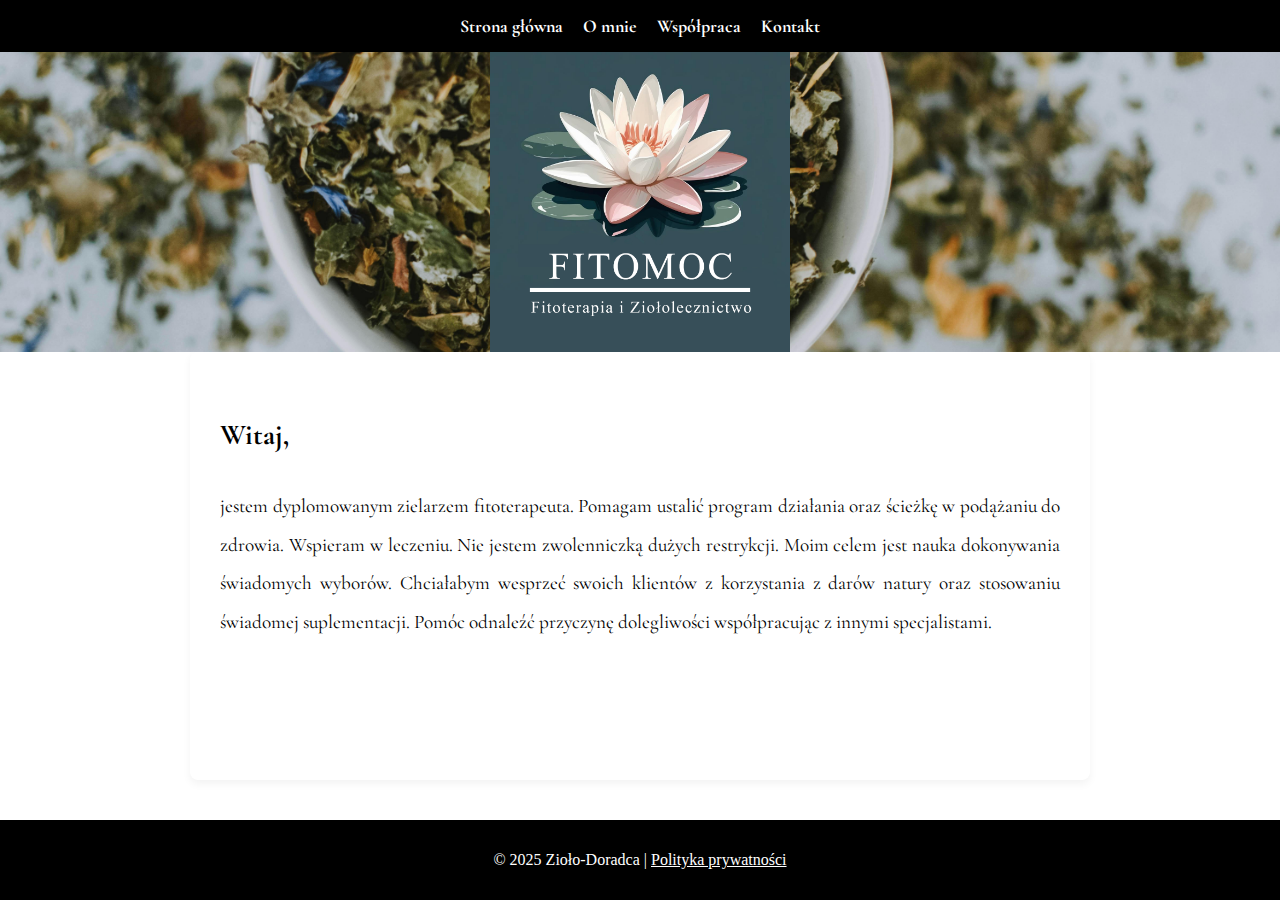
<file: index.html>
<!DOCTYPE html>
<html lang="pl">
<head>
  <link href="https://fonts.googleapis.com/css2?family=Cormorant+Garamond:wght@500;700&family=Merriweather&display=swap" rel="stylesheet">
  <link rel="icon" href="favicon.ico">
  <meta charset="UTF-8">
  <meta name="viewport" content="width=device-width, initial-scale=1.0">
  <title>Zioło-Doradca</title>
  <link rel="stylesheet" href="style.css">
</head>
<body>
  <div class="wrapper">
    <nav>
      <ul>
        <li><a href="index.html">Strona główna</a></li>
        <li><a href="omnie.html">O mnie</a></li>
        <li><a href="wspolpraca.html">Współpraca</a></li>
        <li><a href="kontakt.html">Kontakt</a></li>
      </ul>
    </nav>

    <header>
      <img src="logo.png" alt="Zioło-Doradca" class="logo">
    </header>

    <main>
      <section>
        <h2>Witaj,</h2>
        <p>jestem dyplomowanym zielarzem fitoterapeuta. Pomagam ustalić program działania oraz ścieżkę w podążaniu do zdrowia. Wspieram w leczeniu. Nie jestem zwolenniczką dużych restrykcji. Moim celem jest nauka dokonywania świadomych wyborów.
Chciałabym wesprzeć swoich klientów z korzystania z darów natury oraz stosowaniu świadomej suplementacji. Pomóc odnaleźć przyczynę dolegliwości współpracując z innymi specjalistami. </p>
      </section>
    </main>

<footer>
  <p>&copy; 2025 Zioło-Doradca | <a href="polityka.html">Polityka prywatności</a></p>
</footer>

  </div>
</body>
</html>
</file>
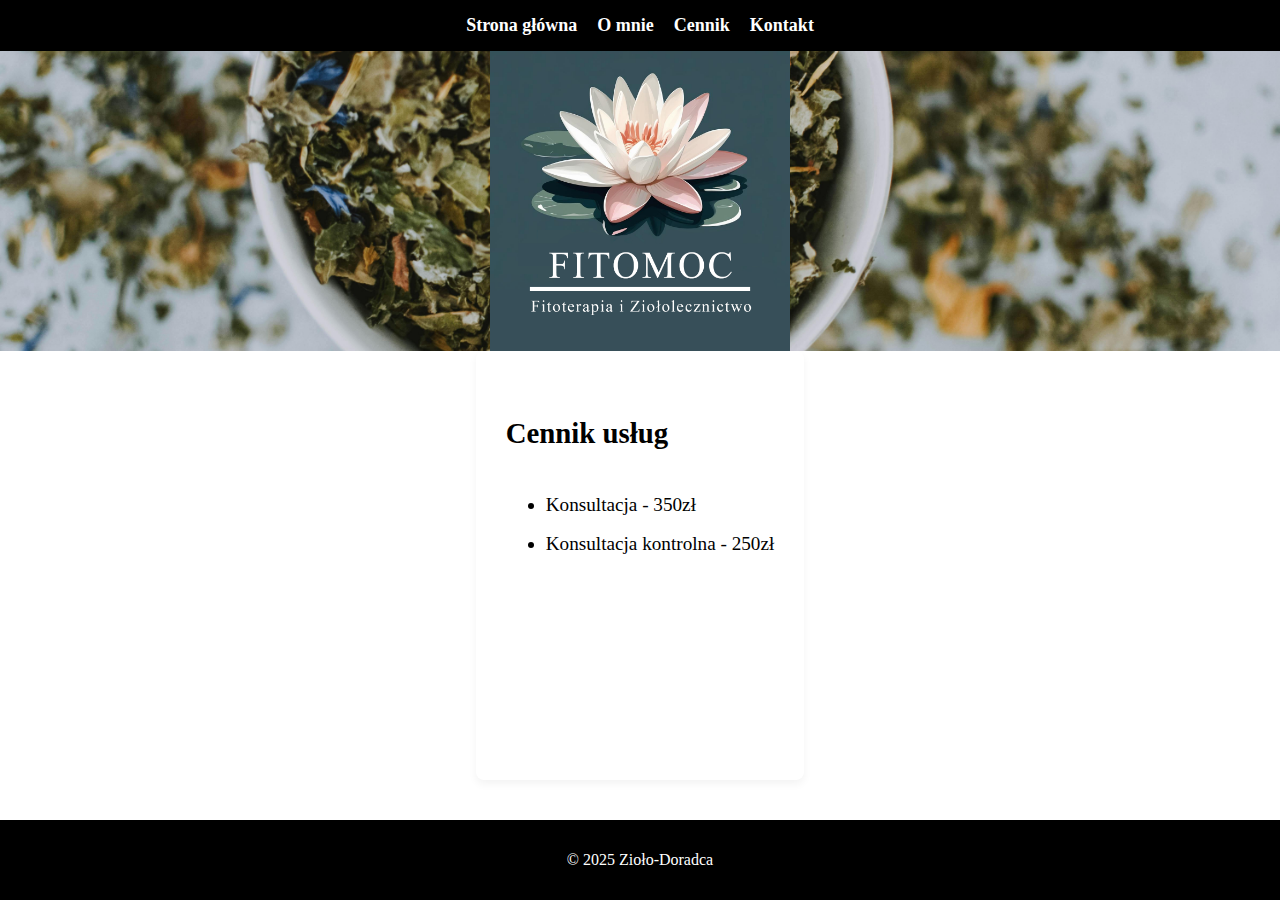
<file: cennik.html>
<!DOCTYPE html>
<html lang="pl">
<head>
  <meta charset="UTF-8">
  <meta name="viewport" content="width=device-width, initial-scale=1.0">
  <title>Cennik - Zioło-Doradca</title>
  <link rel="stylesheet" href="style.css">
</head>
<body>
  <div class="wrapper">
  <nav>
    <ul>
      <li><a href="index.html">Strona główna</a></li>
      <li><a href="omnie.html">O mnie</a></li>
      <li><a href="cennik.html">Cennik</a></li>
      <li><a href="kontakt.html">Kontakt</a></li>
    </ul>
  </nav>
          <header>
      <img src="logo.png" alt="Zioło-Doradca" class="logo">
    </header>
  <main>
    <h2>Cennik usług</h2>
    <ul>
      <li>Konsultacja - 350zł</li>
      <li>Konsultacja kontrolna - 250zł</li>
    </ul>
  </main>
  <footer>
    <p>&copy; 2025 Zioło-Doradca</p>
  </footer>
  </div>
</body>
</html>
</file>
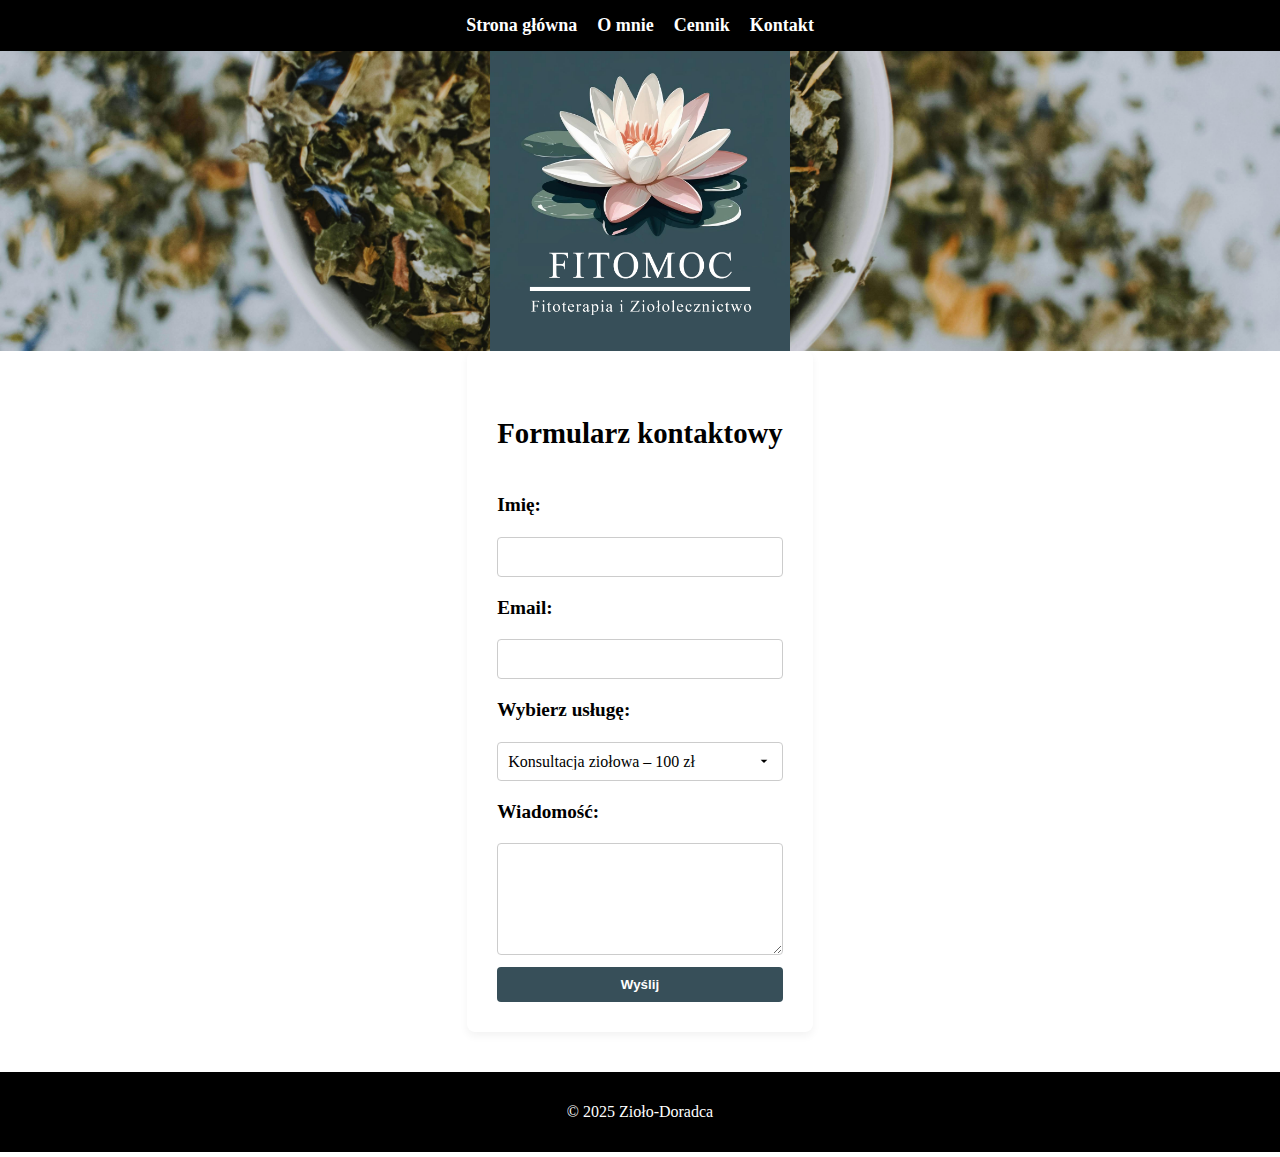
<file: kontakt.html>
<!DOCTYPE html>
<html lang="pl">

<head>
  <meta charset="UTF-8">
  <title>Kontakt - Zioło-Doradca</title>
  <link rel="stylesheet" href="style.css">
</head>

<body>
  <div class="wrapper">
    <nav>
      <ul>
        <li><a href="index.html">Strona główna</a></li>
        <li><a href="omnie.html">O mnie</a></li>
        <li><a href="cennik.html">Cennik</a></li>
        <li><a href="kontakt.html">Kontakt</a></li>
      </ul>
    </nav>
    <header>
      <img src="logo.png" alt="Zioło-Doradca" class="logo">
    </header>
    <main>
      <h2>Formularz kontaktowy</h2>
      <form action="https://formsubmit.co/pluczy10@gmail.com" method="POST">
        <input type="hidden" name="_next" value="https://grzegorzkalarus.github.io/ziolodoractwo/thanks.html">
        <input type="hidden" name="_captcha" value="false">

        <label for="name">Imię:</label>
        <input type="text" id="name" name="Imię" required>

        <label for="email">Email:</label>
        <input type="email" id="email" name="Email" required>

        <label for="service">Wybierz usługę:</label>
        <select id="service" name="Usługa">
          <option value="Konsultacja ziołowa">Konsultacja ziołowa – 100 zł</option>
          <option value="Indywidualna receptura">Indywidualna receptura – 50 zł</option>
          <option value="Ziołowy plan terapii">Ziołowy plan terapii – 150 zł</option>
          <option value="Inna">Inna</option>
        </select>

        <label for="message">Wiadomość:</label>
        <textarea id="message" name="Treść wiadomości" rows="5" required></textarea>

        <button type="submit">Wyślij</button>
      </form>
    </main>
    <footer>
      <p>&copy; 2025 Zioło-Doradca</p>
    </footer>
  </div>
  <script src="script.js"></script>
</body>

</html>
</file>
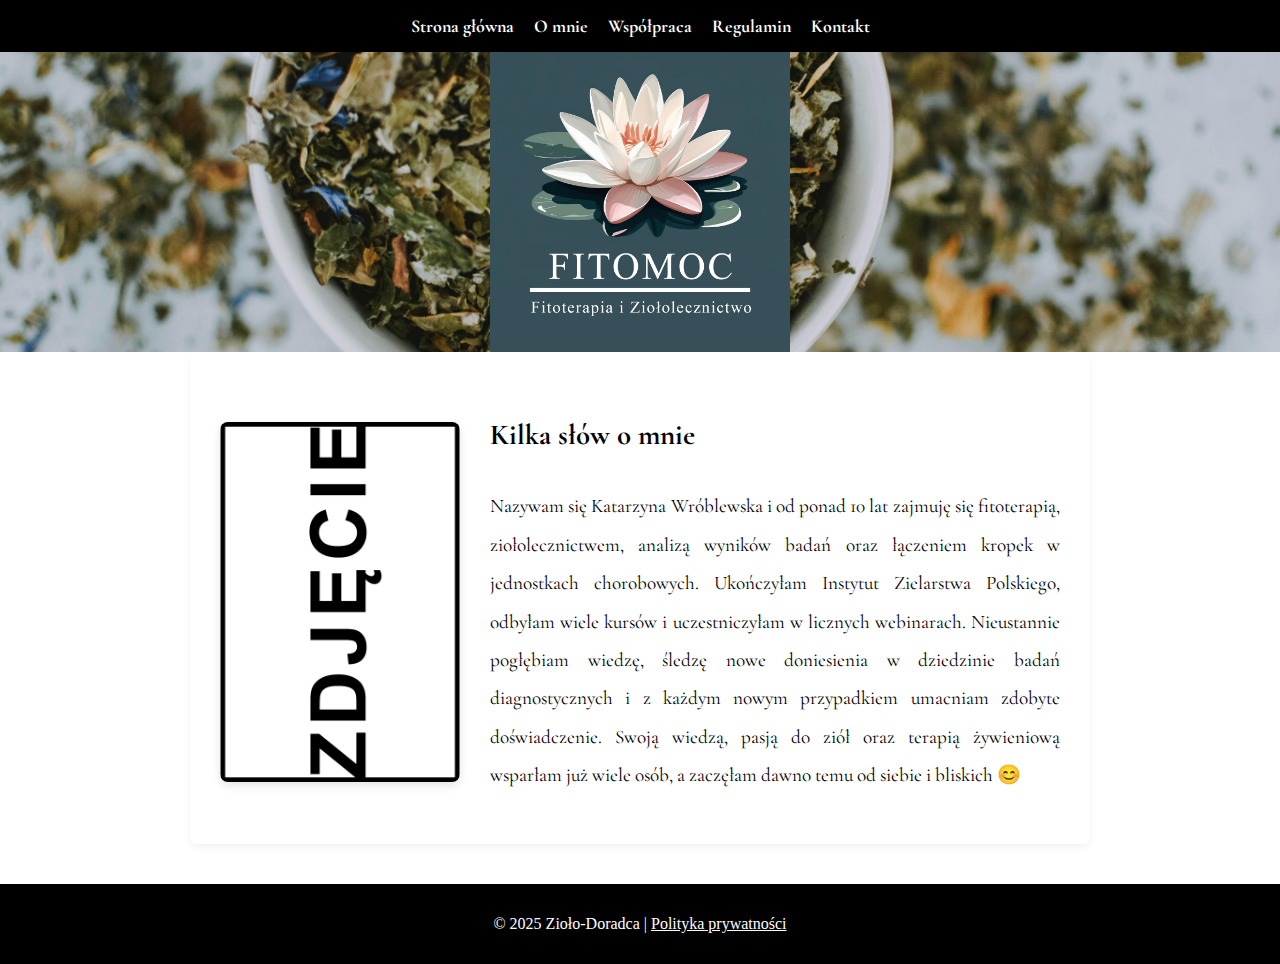
<file: omnie.html>
<!DOCTYPE html>
<html lang="pl">
<head>
  <meta charset="UTF-8">
  <meta name="viewport" content="width=device-width, initial-scale=1.0">
  <title>O mnie - Zioło-Doradca</title>
  <link rel="stylesheet" href="style.css">
  <link href="https://fonts.googleapis.com/css2?family=Cormorant+Garamond:wght@500;700&family=Merriweather&display=swap" rel="stylesheet">
</head>
  <div class="wrapper">
<body>
  <nav>
    <ul>
      <li><a href="index.html">Strona główna</a></li>
      <li><a href="omnie.html">O mnie</a></li>
      <li><a href="wspolpraca.html">Współpraca</a></li>
      <li><a href="regulamin.html">Regulamin</a></li>
      <li><a href="kontakt.html">Kontakt</a></li>
    </ul>
  </nav>
      <header>
      <img src="logo.png" alt="Zioło-Doradca" class="logo">
    </header>
<main>
  <div class="about-container">
    <img src="myPhoto.png" alt="Moje zdjęcie" class="about-photo">
    <div class="about-text">
      <h2>Kilka słów o mnie</h2>
      <p>
        Nazywam się Katarzyna Wróblewska i od ponad 10 lat zajmuję się fitoterapią, ziołolecznictwem, analizą wyników badań oraz łączeniem kropek w jednostkach chorobowych. Ukończyłam Instytut Zielarstwa Polskiego, odbyłam wiele kursów i uczestniczyłam w licznych webinarach. Nieustannie pogłębiam wiedzę, śledzę nowe doniesienia w dziedzinie badań diagnostycznych i z każdym nowym przypadkiem umacniam zdobyte doświadczenie. Swoją wiedzą, pasją do ziół oraz terapią żywieniową wsparłam już wiele osób, a zaczęłam dawno temu od siebie i bliskich 😊
      </p>
    </div>
  </div>
</main>

<footer>
  <p>&copy; 2025 Zioło-Doradca | <a href="polityka.html">Polityka prywatności</a></p>
</footer>

  </div>
</body>
</html>
</file>
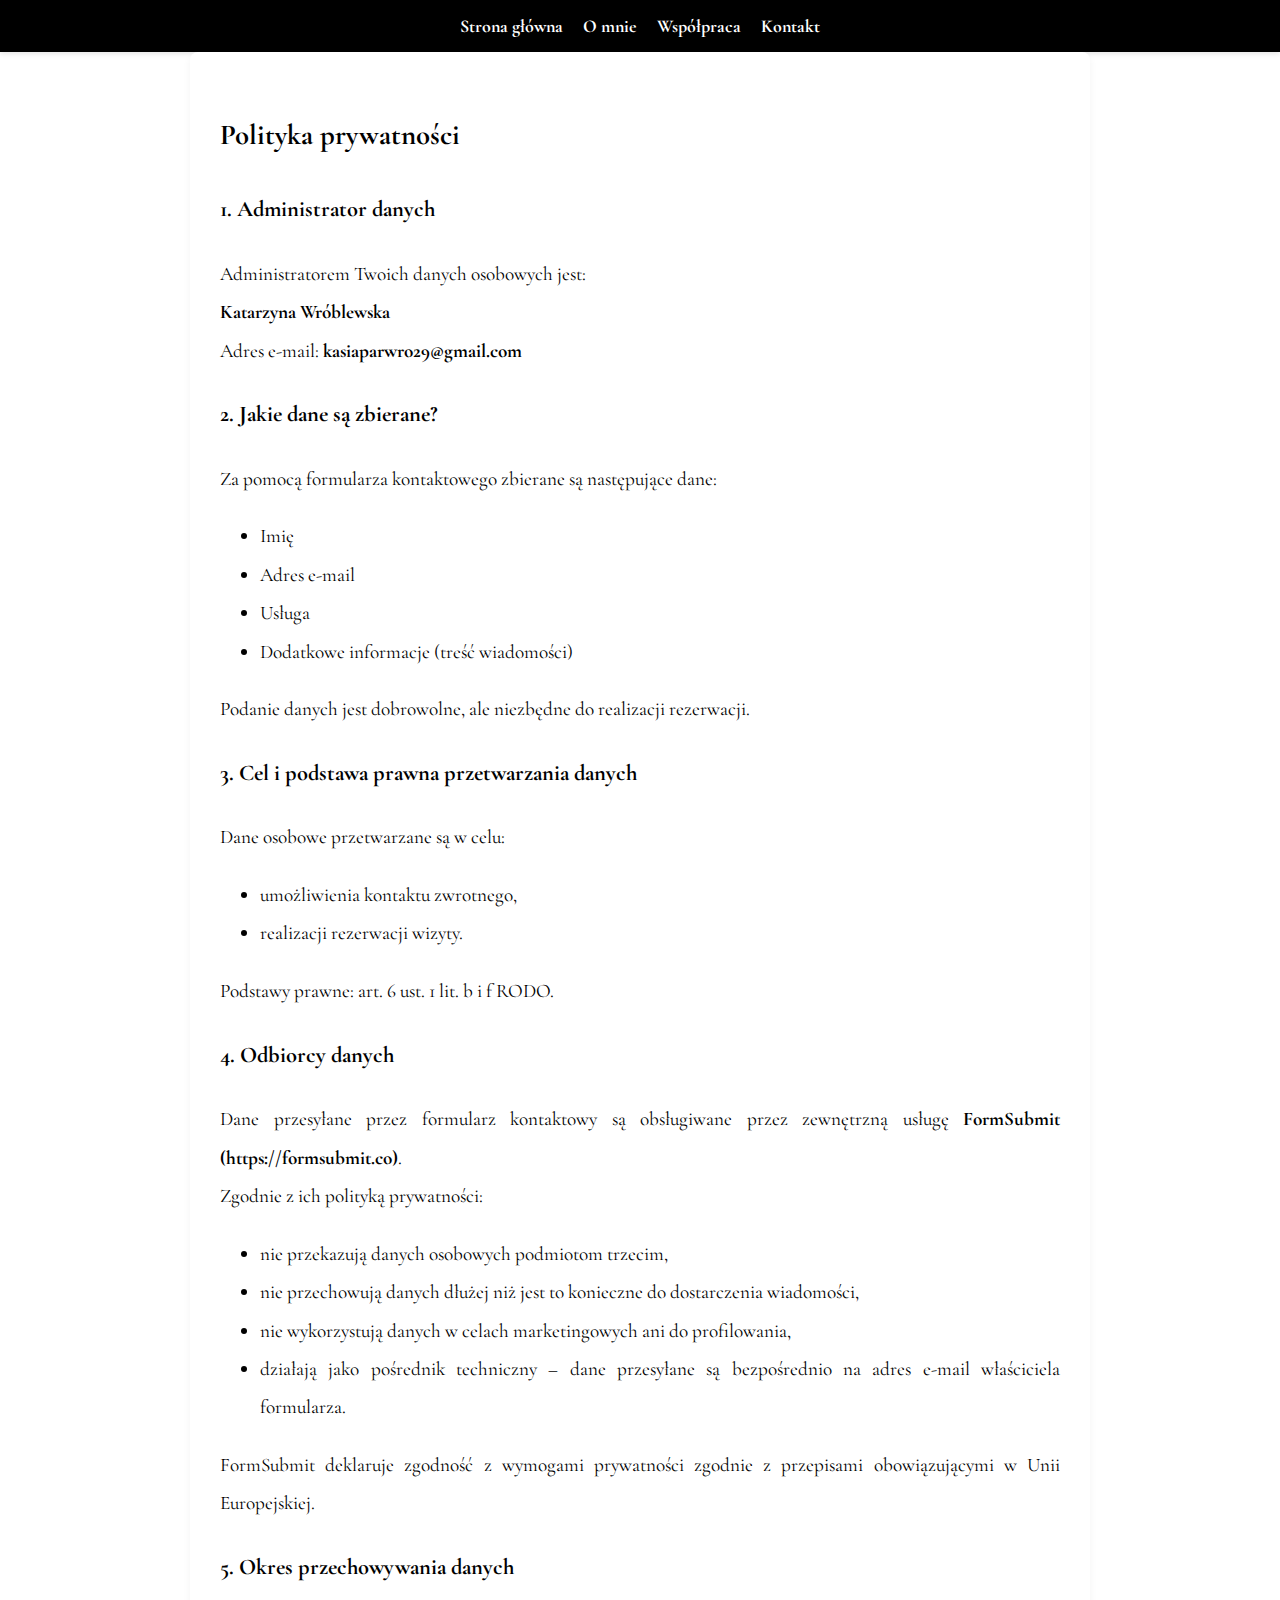
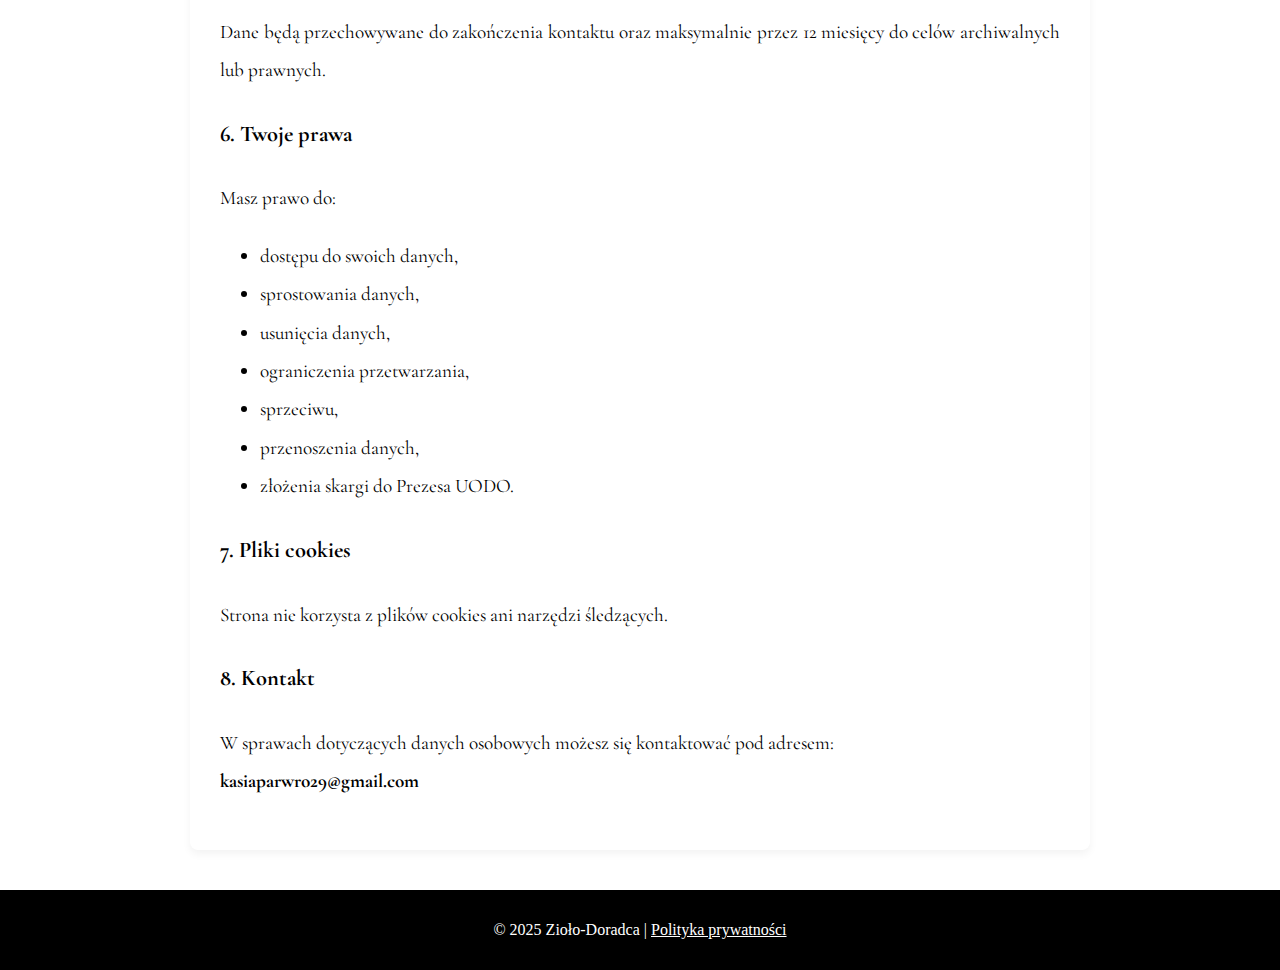
<file: polityka.html>
<!DOCTYPE html>
<html lang="pl">
<head>
  <meta charset="UTF-8">
  <title>Polityka prywatności - Zioło-Doradca</title>
  <link rel="stylesheet" href="style.css">
  <link rel="icon" href="favicon.ico">
  <link href="https://fonts.googleapis.com/css2?family=Cormorant+Garamond:wght@500;700&family=Merriweather&display=swap" rel="stylesheet">
</head>
<body>
  <nav>
    <ul>
      <li><a href="index.html">Strona główna</a></li>
      <li><a href="omnie.html">O mnie</a></li>
      <li><a href="wspolpraca.html">Współpraca</a></li>
      <li><a href="kontakt.html">Kontakt</a></li>
    </ul>
  </nav>
  <main>
    <h2>Polityka prywatności</h2>

    <h3>1. Administrator danych</h3>
    <p>Administratorem Twoich danych osobowych jest:<br>
    <strong>Katarzyna Wróblewska</strong><br>
    Adres e-mail: <strong>kasiaparwro29@gmail.com</strong></p>

    <h3>2. Jakie dane są zbierane?</h3>
    <p>Za pomocą formularza kontaktowego zbierane są następujące dane:</p>
    <ul>
      <li>Imię</li>
      <li>Adres e-mail</li>
      <li>Usługa</li>
      <li>Dodatkowe informacje (treść wiadomości)</li>
    </ul>
    <p>Podanie danych jest dobrowolne, ale niezbędne do realizacji rezerwacji.</p>

    <h3>3. Cel i podstawa prawna przetwarzania danych</h3>
    <p>Dane osobowe przetwarzane są w celu:</p>
    <ul>
      <li>umożliwienia kontaktu zwrotnego,</li>
      <li>realizacji rezerwacji wizyty.</li>
    </ul>
    <p>Podstawy prawne: art. 6 ust. 1 lit. b i f RODO.</p>

    <h3>4. Odbiorcy danych</h3>
    <p>Dane przesyłane przez formularz kontaktowy są obsługiwane przez zewnętrzną usługę <strong>FormSubmit (https://formsubmit.co)</strong>.<br>
    Zgodnie z ich polityką prywatności:</p>
    <ul>
      <li>nie przekazują danych osobowych podmiotom trzecim,</li>
      <li>nie przechowują danych dłużej niż jest to konieczne do dostarczenia wiadomości,</li>
      <li>nie wykorzystują danych w celach marketingowych ani do profilowania,</li>
      <li>działają jako pośrednik techniczny – dane przesyłane są bezpośrednio na adres e-mail właściciela formularza.</li>
    </ul>
    <p>FormSubmit deklaruje zgodność z wymogami prywatności zgodnie z przepisami obowiązującymi w Unii Europejskiej.</p>

    <h3>5. Okres przechowywania danych</h3>
    <p>Dane będą przechowywane do zakończenia kontaktu oraz maksymalnie przez 12 miesięcy do celów archiwalnych lub prawnych.</p>

    <h3>6. Twoje prawa</h3>
    <p>Masz prawo do:</p>
    <ul>
      <li>dostępu do swoich danych,</li>
      <li>sprostowania danych,</li>
      <li>usunięcia danych,</li>
      <li>ograniczenia przetwarzania,</li>
      <li>sprzeciwu,</li>
      <li>przenoszenia danych,</li>
      <li>złożenia skargi do Prezesa UODO.</li>
    </ul>

    <h3>7. Pliki cookies</h3>
    <p>Strona nie korzysta z plików cookies ani narzędzi śledzących.</p>

    <h3>8. Kontakt</h3>
    <p>W sprawach dotyczących danych osobowych możesz się kontaktować pod adresem:<br>
    <strong>kasiaparwro29@gmail.com</strong></p>
  </main>

  <footer>
    <p>&copy; 2025 Zioło-Doradca | <a href="polityka.html">Polityka prywatności</a></p>
  </footer>

  <script src="script.js"></script>
</body>
</html>
</file>
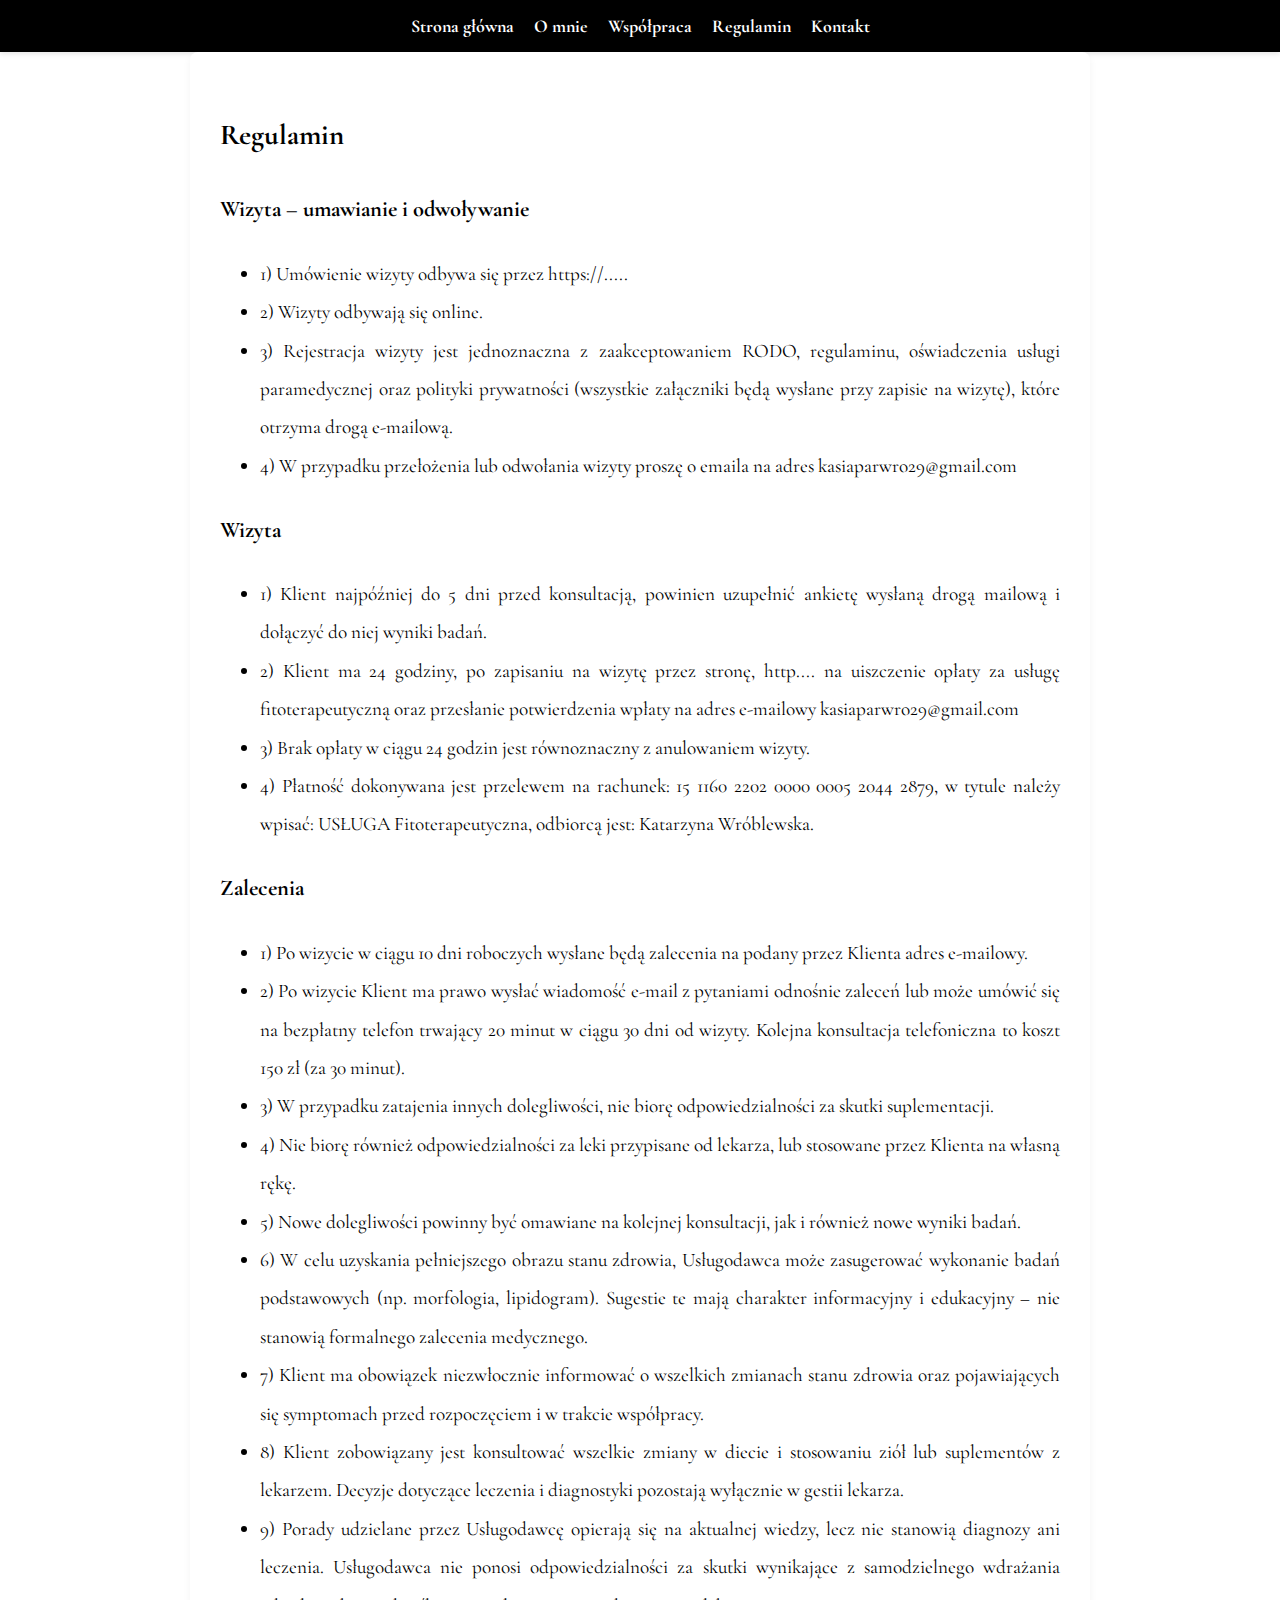
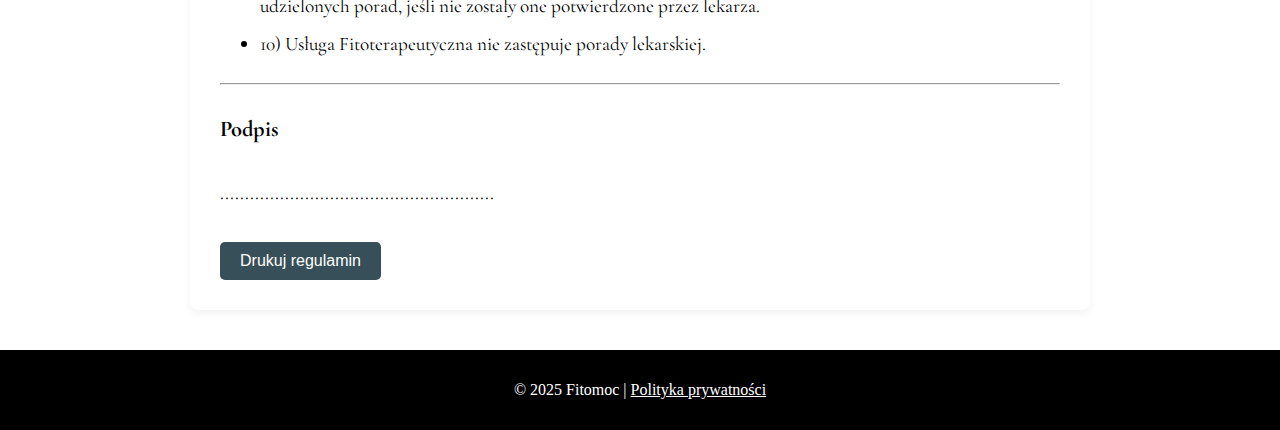
<file: regulamin.html>
<!DOCTYPE html>
<html lang="pl">
<head>
  <meta charset="UTF-8">
  <meta name="viewport" content="width=device-width, initial-scale=1.0">
  <title>Polityka prywatności - Fitomoc</title>
  <link rel="stylesheet" href="styleRegulamin.css">
  <link rel="icon" href="favicon.ico">
  <link href="https://fonts.googleapis.com/css2?family=Cormorant+Garamond:wght@500;700&family=Merriweather&display=swap" rel="stylesheet">
</head>
<body>
  <nav>
    <ul>
      <li><a href="index.html">Strona główna</a></li>
      <li><a href="omnie.html">O mnie</a></li>
      <li><a href="wspolpraca.html">Współpraca</a></li>
      <li><a href="regulamin.html">Regulamin</a></li>
      <li><a href="kontakt.html">Kontakt</a></li>
    </ul>
  </nav>
    <main>
    <h2>Regulamin</h2>

    <h3>Wizyta – umawianie i odwoływanie</h3>
    <ul>
      <li>1) Umówienie wizyty odbywa się przez https://.....</li>
      <li>2) Wizyty odbywają się online.</li>
      <li>3) Rejestracja wizyty jest jednoznaczna z zaakceptowaniem RODO, regulaminu, oświadczenia usługi paramedycznej oraz polityki prywatności (wszystkie załączniki będą wysłane przy zapisie na wizytę), które otrzyma drogą e-mailową.</li>
      <li>4) W przypadku przełożenia lub odwołania wizyty proszę o emaila na adres kasiaparwro29@gmail.com</li>
    </ul>

    <h3>Wizyta</h3>
    <ul>
      <li>1) Klient najpóźniej do 5 dni przed konsultacją, powinien uzupełnić ankietę wysłaną drogą mailową i dołączyć do niej wyniki badań.</li>
      <li>2) Klient ma 24 godziny, po zapisaniu na wizytę przez stronę, http.... na uiszczenie opłaty za usługę fitoterapeutyczną oraz przesłanie potwierdzenia wpłaty na adres e-mailowy kasiaparwro29@gmail.com</li>
      <li>3) Brak opłaty w ciągu 24 godzin jest równoznaczny z anulowaniem wizyty.</li>
      <li>4) Płatność dokonywana jest przelewem na rachunek: 15 1160 2202 0000 0005 2044 2879, w tytule należy wpisać: USŁUGA Fitoterapeutyczna, odbiorcą jest: Katarzyna Wróblewska.</li>
    </ul>

    <h3>Zalecenia</h3>
    <ul>
      <li>1) Po wizycie w ciągu 10 dni roboczych wysłane będą zalecenia na podany przez Klienta adres e-mailowy.</li>
      <li>2) Po wizycie Klient ma prawo wysłać wiadomość e-mail z pytaniami odnośnie zaleceń lub może umówić się na bezpłatny telefon trwający 20 minut w ciągu 30 dni od wizyty. Kolejna konsultacja telefoniczna to koszt 150 zł (za 30 minut).</li>
      <li>3) W przypadku zatajenia innych dolegliwości, nie biorę odpowiedzialności za skutki suplementacji.</li>
      <li>4) Nie biorę również odpowiedzialności za leki przypisane od lekarza, lub stosowane przez Klienta na własną rękę.</li>
      <li>5) Nowe dolegliwości powinny być omawiane na kolejnej konsultacji, jak i również nowe wyniki badań.</li>
      <li>6) W celu uzyskania pełniejszego obrazu stanu zdrowia, Usługodawca może zasugerować wykonanie badań podstawowych (np. morfologia, lipidogram). Sugestie te mają charakter informacyjny i edukacyjny – nie stanowią formalnego zalecenia medycznego.</li>
      <li>7) Klient ma obowiązek niezwłocznie informować o wszelkich zmianach stanu zdrowia oraz pojawiających się symptomach przed rozpoczęciem i w trakcie współpracy.</li>
      <li>8) Klient zobowiązany jest konsultować wszelkie zmiany w diecie i stosowaniu ziół lub suplementów z lekarzem. Decyzje dotyczące leczenia i diagnostyki pozostają wyłącznie w gestii lekarza.</li>
      <li>9) Porady udzielane przez Usługodawcę opierają się na aktualnej wiedzy, lecz nie stanowią diagnozy ani leczenia. Usługodawca nie ponosi odpowiedzialności za skutki wynikające z samodzielnego wdrażania udzielonych porad, jeśli nie zostały one potwierdzone przez lekarza.</li>
      <li>10) Usługa Fitoterapeutyczna nie zastępuje porady lekarskiej.</li>
    </ul>
    <hr style="margin-top: 10px;">

<section id="podpis" style="margin-top: 5px;">
  <h3>Podpis</h3>
  <p>.......................................................</p>


<button onclick="window.print()">Drukuj regulamin</button>
</section>

  </main>
  <footer>
    <p>&copy; 2025 Fitomoc | <a href="polityka.html">Polityka prywatności</a></p>
  </footer>

  <script src="script.js"></script>
</body>
</html>
</file>
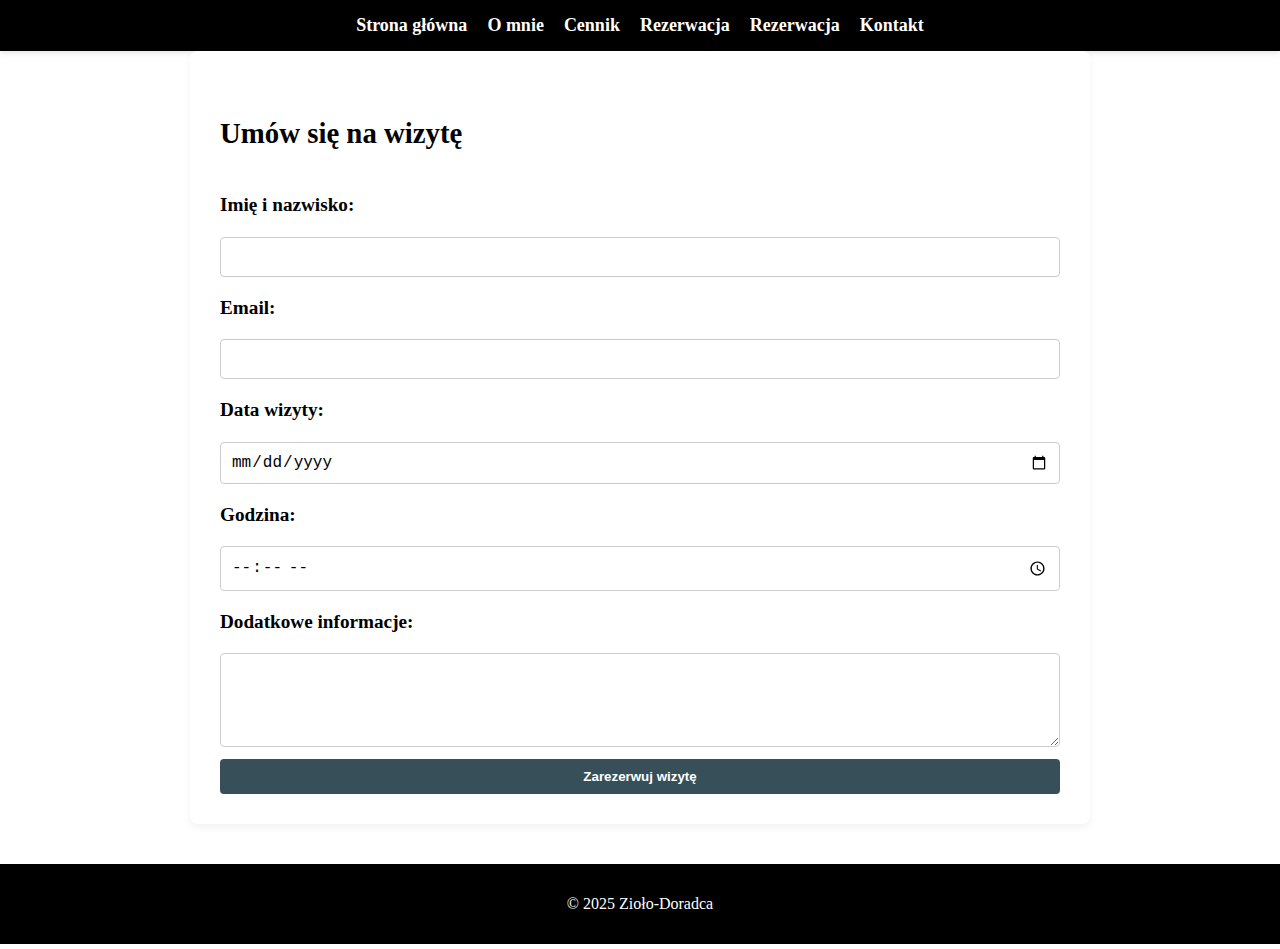
<file: rezerwacja.html>
<!DOCTYPE html>
<html lang="pl">
<head>
  <meta charset="UTF-8">
  <title>Rezerwacja wizyty - Zioło-Doradca</title>
  <link rel="stylesheet" href="style.css">
  <link rel="icon" href="favicon.ico">
</head>
<body>
  <nav>
    <ul>
      <li><a href="index.html">Strona główna</a></li>
      <li><a href="omnie.html">O mnie</a></li>
      <li><a href="cennik.html">Cennik</a></li>
      <li><a href="rezerwacja.html">Rezerwacja</a></li>
      <li><a href="regulamin.html">Rezerwacja</a></li>
      <li><a href="kontakt.html">Kontakt</a></li>
    </ul>
  </nav>
  <main>
    <h2>Umów się na wizytę</h2>
    <form action="https://formsubmit.co/TWOJ_EMAIL" method="POST">
      <input type="hidden" name="_next" value="https://grzegorzkalarus.github.io/TestForm/thanks.html">
      <input type="hidden" name="_captcha" value="false">

      <label for="name">Imię i nazwisko:</label>
      <input type="text" id="name" name="name" required>

      <label for="email">Email:</label>
      <input type="email" id="email" name="email" required>

      <label for="date">Data wizyty:</label>
      <input type="date" id="date" name="date" required>

      <label for="time">Godzina:</label>
      <input type="time" id="time" name="time" required>

      <label for="message">Dodatkowe informacje:</label>
      <textarea id="message" name="message" rows="4"></textarea>

      <button type="submit">Zarezerwuj wizytę</button>
    </form>
  </main>
  <footer>
    <p>&copy; 2025 Zioło-Doradca</p>
  </footer>
  <script src="script.js"></script>
</body>
</html>
</file>
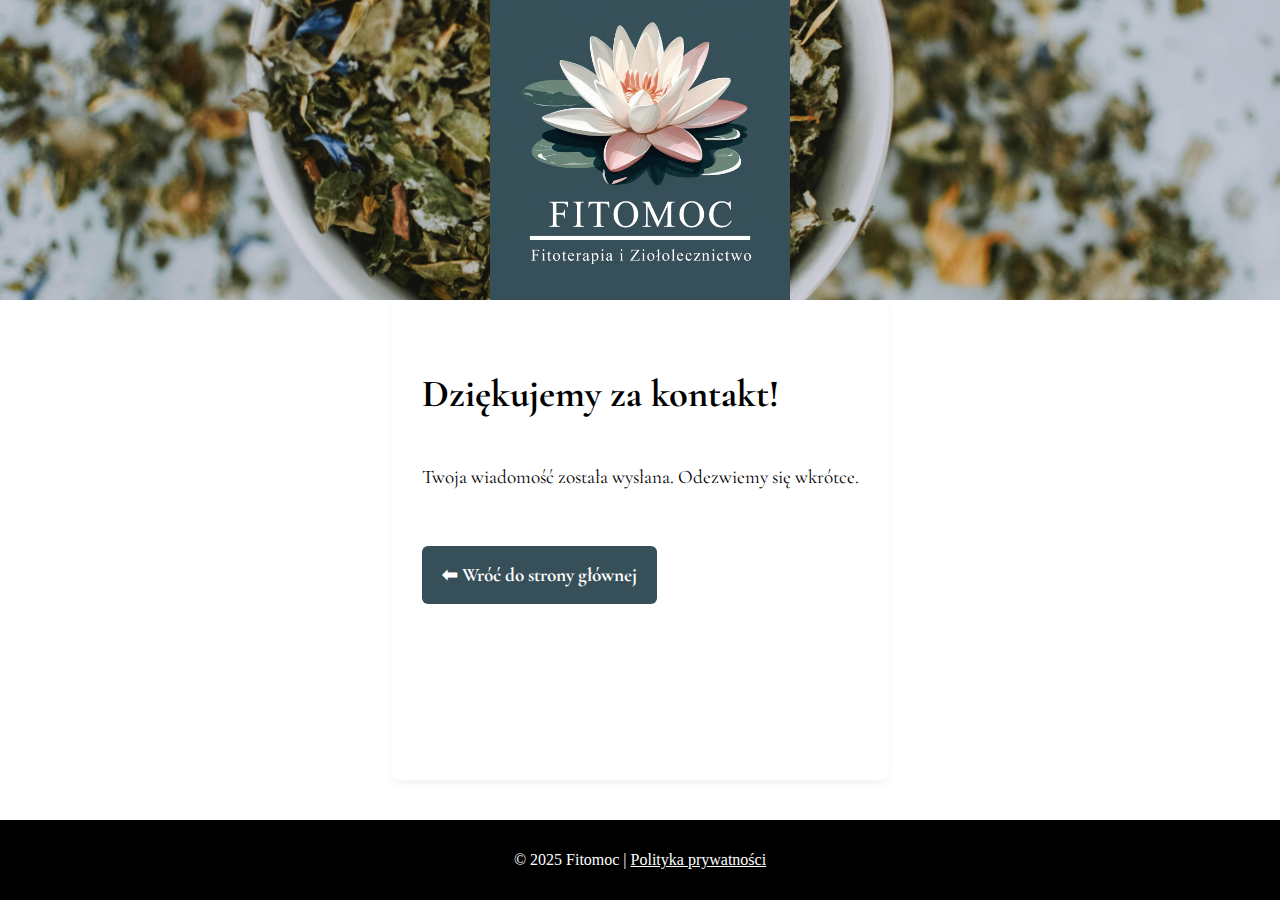
<file: thanks.html>
<!DOCTYPE html>
<html lang="pl">
<head>
  <meta charset="UTF-8">
  <meta name="viewport" content="width=device-width, initial-scale=1.0">
  <title>Dziękujemy!</title>
  <link href="https://fonts.googleapis.com/css2?family=Cormorant+Garamond:wght@500;700&family=Merriweather&display=swap" rel="stylesheet">
  <link rel="stylesheet" href="style.css">
</head>
<body>
  <div class="wrapper">
            <header>
      <img src="logo.png" alt="Fitomoc" class="logo">
    </header>
  <main>
    <h1>Dziękujemy za kontakt!</h1>
    <p>Twoja wiadomość została wysłana. Odezwiemy się wkrótce.</p>
    <a class="back-button" href="index.html">⬅ Wróć do strony głównej</a>
  </main>
<footer>
  <p>&copy; 2025 Fitomoc | <a href="polityka.html">Polityka prywatności</a></p>
</footer>

  </div>
</body>
</html>
</file>
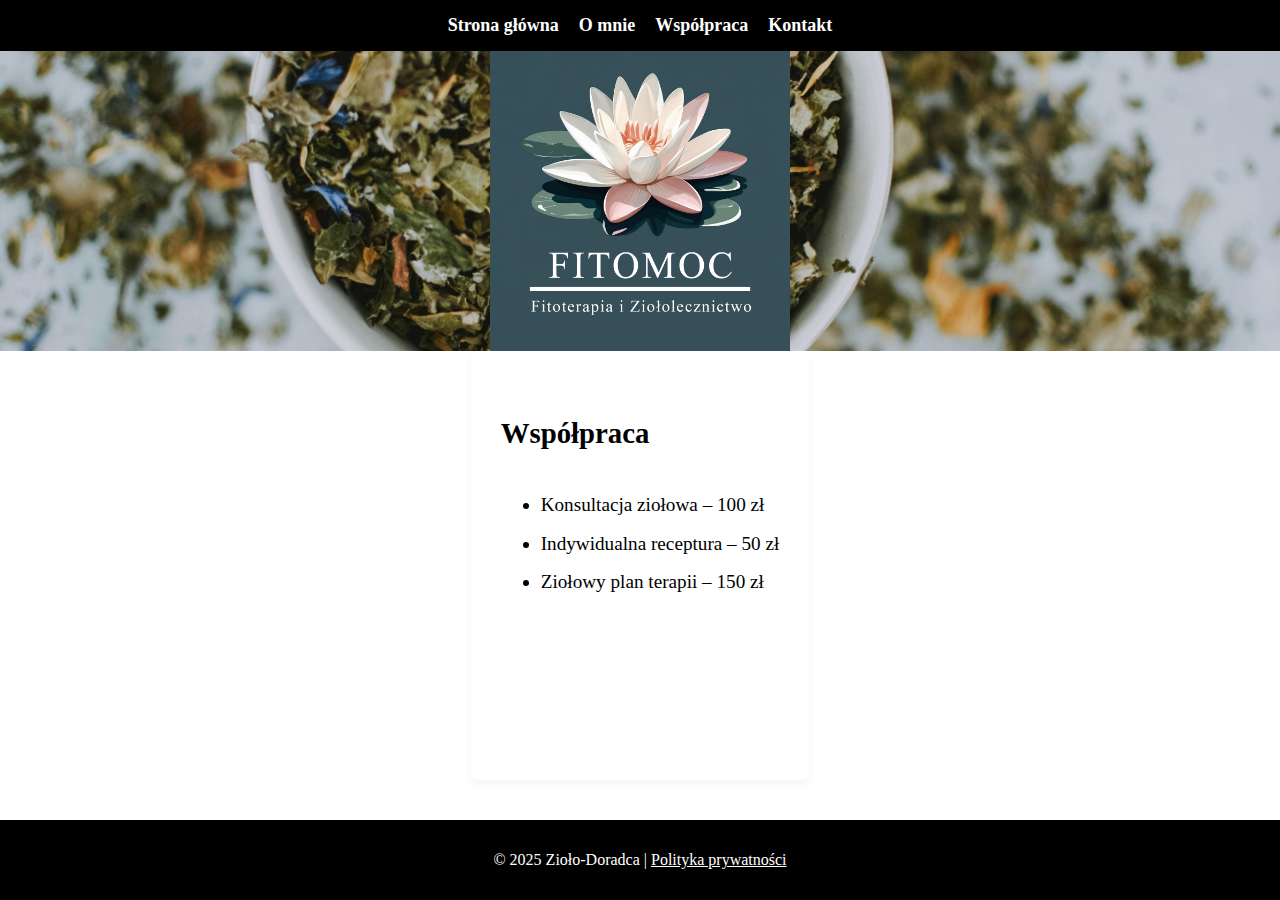
<file: wspolpraca.html>
<!DOCTYPE html>
<html lang="pl">
<head>
  <meta charset="UTF-8">
  <meta name="viewport" content="width=device-width, initial-scale=1.0">
  <title>Współpraca - Zioło-Doradca</title>
  <link rel="stylesheet" href="style.css">
</head>
<body>
  <div class="wrapper">
  <nav>
    <ul>
      <li><a href="index.html">Strona główna</a></li>
      <li><a href="omnie.html">O mnie</a></li>
      <li><a href="wspolpraca.html">Współpraca</a></li>
      <li><a href="kontakt.html">Kontakt</a></li>
    </ul>
  </nav>
          <header>
      <img src="logo.png" alt="Zioło-Doradca" class="logo">
    </header>
  <main>
    <h2>Współpraca</h2>
    <ul>
      <li>Konsultacja ziołowa – 100 zł</li>
      <li>Indywidualna receptura – 50 zł</li>
      <li>Ziołowy plan terapii – 150 zł</li>
    </ul>
  </main>
<footer>
  <p>&copy; 2025 Zioło-Doradca | <a href="polityka.html">Polityka prywatności</a></p>
</footer>

  </div>
</body>
</html>
</file>
<file: style.css>
* {
  box-sizing: border-box;
}

html, body {
  height: 100%;
  margin: 0;
  padding: 0;
  background-color: #ffffff;
}

nav {
  background-color: #000000;
  padding: 15px;
  box-shadow: 0 2px 5px rgba(0,0,0,0.1);
  font-family: 'Cormorant Garamond', serif;
  font-weight: 900;
  font-size: large;
}

nav ul {
  list-style-type: none;
  display: flex;
  gap: 20px;
  padding: 0;
  margin: 0;
  justify-content: center;
}

nav ul li a {
  color: white;
  text-decoration: none;
  transition: color 0.3s;
}

nav ul li a:hover {
  color: #ffd4dd;
}

header {
  background-image: url('background.jpg');
  background-size: cover;
  background-position: center;
  height: 300px;
  display: flex;
  align-items: center;
  justify-content: center;
  animation: fadeIn 1s ease-in-out;
  position: relative;
  text-align: center;
}

.wrapper {
  min-height: 100vh;
  display: flex;
  flex-direction: column;
}
main {
  flex: 1;
  padding: 30px;
  background-color: #ffffff;
  max-width: 900px;
  margin: auto;
  border-radius: 8px;
  box-shadow: 0 4px 8px rgba(0, 0, 0, 0.05);
  animation: fadeInUp 0.8s ease-in-out;
  font-family: 'Cormorant Garamond', serif;
  font-size: 1.2rem;
  line-height: 2;
  text-align: justify;
}

.about-container {
  display: flex;
   align-items: flex-start;
  gap: 30px;
  flex-wrap: wrap;
}

@media (max-width: 768px) {
  .about-photo {
    display: none !important;
  }
}
@media print {
      button, nav, footer {
        display: none;
      }
    }

.about-photo {
  max-width: 240px;
  border-radius: 8px;
  box-shadow: 0 4px 10px rgba(0,0,0,0.1);
  margin-top: 40px;
}



.about-text {
  flex: 1;
  min-width: 300px;
}

footer {
  background-color: #000000;
  color: white;
  text-align: center;
  padding: 15px;
  margin-top: 40px;
}

form {
  display: flex;
  flex-direction: column;
  gap: 12px;
}

label {
  font-weight: bold;
}

input, textarea {
  padding: 10px;
  border: 1px solid #ccc;
  border-radius: 4px;
  font-size: 1rem;
}

button {
  padding: 10px 20px;
  background-color: #374F59;
  color: white;
  font-weight: bold;
  border: none;
  border-radius: 4px;
  cursor: pointer;
  transition: background-color 0.3s ease;
}

button:hover {
  background-color: #567a8a;
}
a {
  color: white;
}

@keyframes fadeIn {
  from { opacity: 0; }
  to { opacity: 1; }
}

@keyframes fadeInUp {
  from {
    opacity: 0;
    transform: translateY(30px);
  }
  to {
    opacity: 1;
    transform: translateY(0);
  }
}


.back-button {
  display: inline-block;
  margin-top: 30px;
  background-color: #374F59;
  color: #ffffff;
  text-decoration: none;
  padding: 10px 20px;
  font-weight: bold;
  border-radius: 6px;
  transition: background-color 0.3s ease;
}

.back-button:hover {
  background-color: #567a8a;
}


.logo {
  max-width: 300px;
  height: auto;
  margin: 0 auto;
}
select {
  padding: 10px;
  border: 1px solid #ccc;
  border-radius: 4px;
  font-size: 1rem;
  background-color: white;
  color: #000;
  font-family: inherit;
  appearance: none;
  background-image: url('data:image/svg+xml;utf8,<svg fill="black" height="16" viewBox="0 0 24 24" width="16" xmlns="http://www.w3.org/2000/svg"><path d="M7 10l5 5 5-5z"/></svg>');
  background-repeat: no-repeat;
  background-position: right 10px center;
  background-size: 16px 16px;
}
</file>
<file: styleRegulamin.css>
* {
  box-sizing: border-box;
}

html, body {
  height: 100%;
  margin: 0;
  padding: 0;
  background-color: #ffffff;
}

nav {
  background-color: #000000;
  padding: 15px;
  box-shadow: 0 2px 5px rgba(0,0,0,0.1);
  font-family: 'Cormorant Garamond', serif;
  font-weight: 900;
  font-size: large;
}

nav ul {
  list-style-type: none;
  display: flex;
  gap: 20px;
  padding: 0;
  margin: 0;
  justify-content: center;
}

nav ul li a {
  color: white;
  text-decoration: none;
  transition: color 0.3s;
}

nav ul li a:hover {
  color: #ffd4dd;
}

header {
  background-image: url('background.jpg');
  background-size: cover;
  background-position: center;
  height: 300px;
  display: flex;
  align-items: center;
  justify-content: center;
  animation: fadeIn 1s ease-in-out;
  position: relative;
  text-align: center;
}

.wrapper {
  min-height: 100vh;
  display: flex;
  flex-direction: column;
}
main {
  flex: 1;
  padding: 30px;
  background-color: #ffffff;
  max-width: 900px;
  margin: auto;
  border-radius: 8px;
  box-shadow: 0 4px 8px rgba(0, 0, 0, 0.05);
  animation: fadeInUp 0.8s ease-in-out;
  font-family: 'Cormorant Garamond', serif;
  font-size: 1.2rem;
  line-height: 2;
  text-align: justify;
}

.about-container {
  display: flex;
   align-items: flex-start;
  gap: 30px;
  flex-wrap: wrap;
}

@media (max-width: 768px) {
  .about-photo {
    display: none !important;
  }
}
@media print {
      button, nav, footer, title, head {
        display: none;
      }
      body{
        font-size: 12px
      }
      main{
        font-size: 12px
      }
    }

.about-photo {
  max-width: 240px;
  border-radius: 8px;
  box-shadow: 0 4px 10px rgba(0,0,0,0.1);
  margin-top: 40px;
}



.about-text {
  flex: 1;
  min-width: 300px;
}

footer {
  background-color: #000000;
  color: white;
  text-align: center;
  padding: 15px;
  margin-top: 40px;
}

form {
  display: flex;
  flex-direction: column;
  gap: 12px;
}

label {
  font-weight: bold;
}

input, textarea {
  padding: 10px;
  border: 1px solid #ccc;
  border-radius: 4px;
  font-size: 1rem;
}

button {
  background-color: #374F59;
  color: white;
    margin-top: 10px;
    padding: 10px 20px;
    font-size: 16px; 
    border: none;
    border-radius: 5px;
    cursor: pointer;
  transition: background-color 0.3s ease;
}

button:hover {
  background-color: #567a8a;
}
a {
  color: white;
}

@keyframes fadeIn {
  from { opacity: 0; }
  to { opacity: 1; }
}

@keyframes fadeInUp {
  from {
    opacity: 0;
    transform: translateY(30px);
  }
  to {
    opacity: 1;
    transform: translateY(0);
  }
}


.back-button {
  display: inline-block;
  margin-top: 30px;
  background-color: #81c784;
  color: #1b5e20;
  text-decoration: none;
  padding: 10px 20px;
  font-weight: bold;
  border-radius: 6px;
  transition: background-color 0.3s ease;
}

.back-button:hover {
  background-color: #66bb6a;
}


.logo {
  max-width: 220px;
  height: auto;
  margin: 0 auto;
  filter: drop-shadow(0 0 20px rgb(255, 255, 255));
  backdrop-filter: brightness(0.4);
}
select {
  padding: 10px;
  border: 1px solid #ccc;
  border-radius: 4px;
  font-size: 1rem;
  background-color: white;
  color: #000;
  font-family: inherit;
  appearance: none;
  background-image: url('data:image/svg+xml;utf8,<svg fill="black" height="16" viewBox="0 0 24 24" width="16" xmlns="http://www.w3.org/2000/svg"><path d="M7 10l5 5 5-5z"/></svg>');
  background-repeat: no-repeat;
  background-position: right 10px center;
  background-size: 16px 16px;
}
</file>
